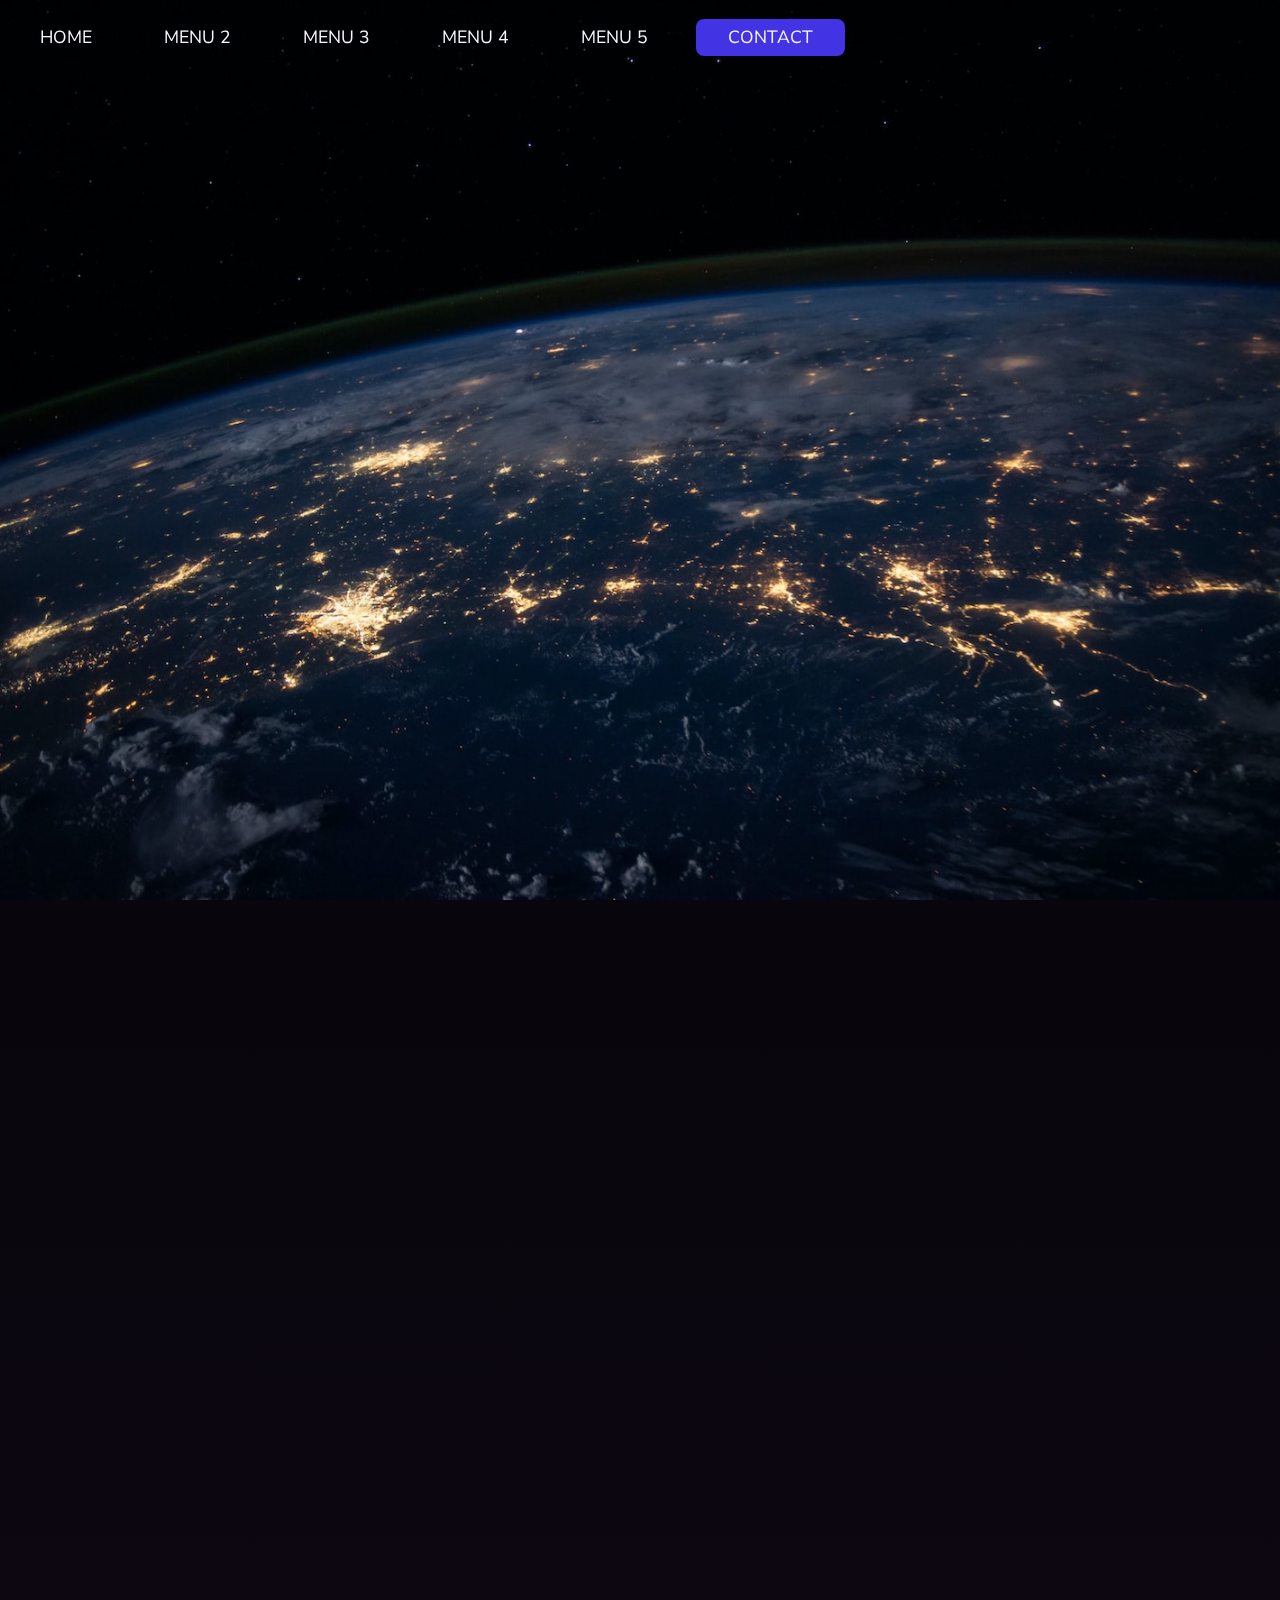
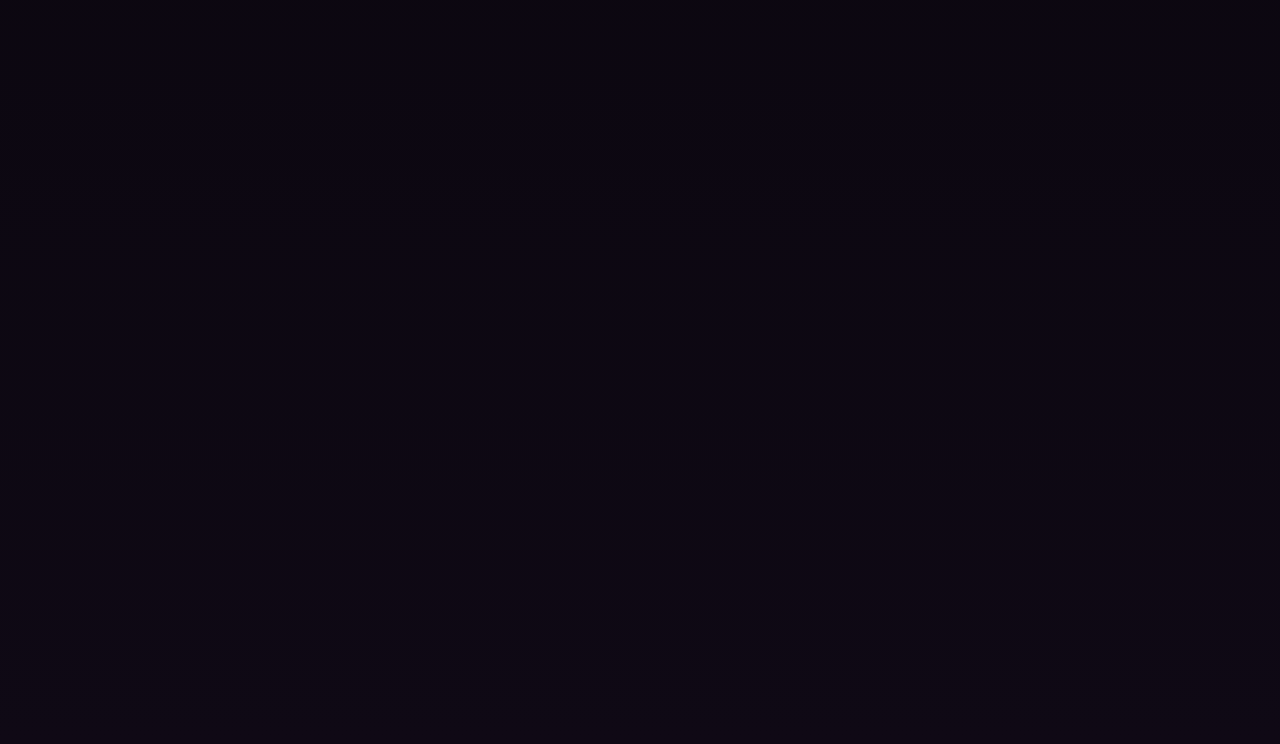
<file: menu4/index.html>
<!DOCTYPE html>
<html lang="en">
<head>
    <meta charset="UTF-8">
    <meta http-equiv="X-UA-Compatible" content="IE=edge">
    <meta name="viewport" content="width=device-width, initial-scale=1.0">
    <title>Menu cuatro</title>
    <link rel="stylesheet" href="estilos.css">

    <link rel="preconnect" href="https://fonts.googleapis.com">
    <link rel="preconnect" href="https://fonts.gstatic.com" crossorigin>
    <link href="https://fonts.googleapis.com/css2?family=Nunito+Sans:ital,wght@0,600;0,800;1,600;1,800&display=swap"
      rel="stylesheet">

    <script defer src="index.js"></script>
</head>
<body>
    <nav>
        <div class="container nav-container">
         
          <div class="nav-wrapper">
            <button class="btn btn--menu" id="menu-btn" aria-expanded="false" aria-controls="menu" aria-label="Open mobile nav">
              <svg xmlns="http://www.w3.org/2000/svg" width="32" fill="none" viewBox="0 0 24 24" stroke="currentColor"
                stroke-width="4">
                <path stroke-linecap="round" stroke-linejoin="round" d="M4 8h16M4 16h16" />
              </svg>
            </button>
            <ul role="menubar" class="nav-links" id="menu">
              <li role="none">
                <a role="menuitem" href="/MENU INICIO/menu.html" class="nav-link btn">Home</a>
              </li>
              <li role="none">
                <a role="menuitem" href="/menu2/menu2.html" class="nav-link btn">Menu 2</a>
              </li>
              <li role="none">
                <a role="menuitem" href="/menu3/index.html" class="nav-link btn">Menu 3</a>
              </li>
              <li role="none">
                <a role="menuitem" href="/menu4/index.html" class="nav-link btn">Menu 4</a>
              </li>

              <li role="none">
                <a role="menuitem" href="/menu5/index.html" class="nav-link btn">Menu 5</a>
              </li>

              <li role="none">
                <a role="menuitem" href="#" class="nav-link btn btn--accent">Contact</a>
              </li>
            </ul>
          </div>
        </div>
      </nav>
      <header>
        <img class="header__img" srcset="./assets/spaceLg.jpg 1999w, ./assets/spaceMd.jpg 1000w, ./assets/spaceSm.jpg 500w" src="./assets/space.jpg" alt="View of earth from space" />
        <div class="container header-container">
          <h1 class="h1 rise">The Next Frontier</h1>
          <p class="h3 rise subheading">Explore the universe of tomorrow.</p>
        </div>
      </header>
      <main>
        <section class="stars container--sm fade-up" aria-labelledby="stars">
          <h2 class="h2" id="stars">Look to the Stars</h2>
          <p class="body">Lorem ipsum dolor sit, amet consectetur adipisicing elit. Vitae eligendi quibusdam dolor illum impedit nisi. Eaque sequi necessitatibus voluptatum porro.</p>
          <p class="body">Lorem ipsum dolor sit, amet consectetur adipisicing elit. Nesciunt fugiat commodi numquam? Obcaecati magni perferendis eligendi laudantium cum perspiciatis minus animi ipsa placeat adipisci repellendus, id culpa minima officiis fugiat quidem nisi sint consectetur eius vero velit sunt quas expedita. Ullam unde optio ad voluptas praesentium animi velit quae dicta?</p>
          <p class="body">Lorem ipsum dolor sit amet consectetur adipisicing elit. Itaque, temporibus.</p>
          </section>
        <section class="container" aria-labelledby="cards">
          <h2 class="sr-only" id="cards">Reasons to Travel</h2>
          <div class="card-container">
            <div class="card fade-up">
              <svg xmlns="http://www.w3.org/2000/svg" class="card__image fade-up" width="192" fill="currentColor" viewBox="0 0 256 256">
                <rect width="256" height="256" fill="none"></rect>
                <path
                  d="M138.7,175.5l-19.2,52.1a8,8,0,0,1-15,0L85.3,175.5a8.1,8.1,0,0,0-4.8-4.8L28.4,151.5a8,8,0,0,1,0-15l52.1-19.2a8.1,8.1,0,0,0,4.8-4.8l19.2-52.1a8,8,0,0,1,15,0l19.2,52.1a8.1,8.1,0,0,0,4.8,4.8l52.1,19.2a8,8,0,0,1,0,15l-52.1,19.2A8.1,8.1,0,0,0,138.7,175.5Z"
                  fill="none" stroke="currentColor" stroke-linecap="round" stroke-linejoin="round" stroke-width="16"></path>
                <line x1="176" y1="16" x2="176" y2="64" fill="none" stroke="currentColor" stroke-linecap="round" stroke-linejoin="round"
                  stroke-width="16"></line>
                <line x1="200" y1="40" x2="152" y2="40" fill="none" stroke="currentColor" stroke-linecap="round" stroke-linejoin="round"
                  stroke-width="16"></line>
                <line x1="224" y1="72" x2="224" y2="104" fill="none" stroke="currentColor" stroke-linecap="round" stroke-linejoin="round"
                  stroke-width="16"></line>
                <line x1="240" y1="88" x2="208" y2="88" fill="none" stroke="currentColor" stroke-linecap="round" stroke-linejoin="round"
                  stroke-width="16"></line>
              </svg>
              <div>
                <h3 class="h3">Stars in the Sky</h3>
                <p class="body">Lorem ipsum dolor sit amet consectetur adipisicing elit. Harum obcaecati, deserunt optio possimus atque qui!</p>
              </div>
            </div>
            <div class="card fade-up">
              <svg xmlns="http://www.w3.org/2000/svg" class="card__image fade-up" width="192" fill="currentColor" viewBox="0 0 256 256">
                <rect width="256" height="256" fill="none"></rect>
                <path d="M88,148a68,68,0,1,1,68,68H76a44,44,0,0,1,0-88,42.5,42.5,0,0,1,14.3,2.4" fill="none" stroke="currentColor"
                  stroke-linecap="round" stroke-linejoin="round" stroke-width="16"></path>
                <path
                  d="M47,138.9A64.1,64.1,0,0,1,9.6,94.4h0A68.3,68.3,0,0,0,24,96,64.1,64.1,0,0,0,88,32a68.3,68.3,0,0,0-1.6-14.4h0A64,64,0,0,1,136,80c0,1,0,2-.1,3"
                  fill="none" stroke="currentColor" stroke-linecap="round" stroke-linejoin="round" stroke-width="16"></path>
              </svg>
              <div>
                <h3 class="h3">Moon Up Above</h3>
                <p class="body">Lorem ipsum dolor sit amet consectetur adipisicing elit. Harum obcaecati, deserunt optio possimus atque qui!</p>
              </div>
            </div>
            <div class="card fade-up">
              <svg xmlns="http://www.w3.org/2000/svg" class="card__image fade-up" width="192" fill="currentcolor" viewBox="0 0 256 256">
                <rect width="256" height="256" fill="none"></rect>
                <line x1="92.8" y1="59" x2="85.1" y2="40.5" fill="none" stroke="currentcolor" stroke-linecap="round"
                  stroke-linejoin="round" stroke-width="16"></line>
                <line x1="43" y1="108.8" x2="24.5" y2="101.1" fill="none" stroke="currentcolor" stroke-linecap="round"
                  stroke-linejoin="round" stroke-width="16"></line>
                <line x1="213" y1="108.8" x2="231.5" y2="101.1" fill="none" stroke="currentcolor" stroke-linecap="round"
                  stroke-linejoin="round" stroke-width="16"></line>
                <line x1="163.2" y1="59" x2="170.9" y2="40.5" fill="none" stroke="currentcolor" stroke-linecap="round"
                  stroke-linejoin="round" stroke-width="16"></line>
                <line x1="240" y1="160" x2="16" y2="160" fill="none" stroke="currentcolor" stroke-linecap="round" stroke-linejoin="round"
                  stroke-width="16"></line>
                <line x1="208" y1="200" x2="48" y2="200" fill="none" stroke="currentcolor" stroke-linecap="round" stroke-linejoin="round"
                  stroke-width="16"></line>
                <path d="M70.2,160a60,60,0,1,1,115.6,0" fill="none" stroke="currentcolor" stroke-linecap="round" stroke-linejoin="round"
                  stroke-width="16"></path>
              </svg>
              <div>
                <h3 class="h3">Ain’t no Sun Allowed</h3>
                <p class="body">Lorem ipsum dolor sit amet consectetur adipisicing elit. Harum obcaecati, deserunt optio possimus atque qui!</p>
              </div>
            </div>
          </div>
        </section>
        <section class="container--sm moons fade-up" aria-labelledby="moons">
          <h3 class="h2" id="moons">Space Travel for Everyone</h3>
          <p class="body">Lorem ipsum dolor sit, amet consectetur adipisicing elit. Vitae eligendi quibusdam dolor illum impedit
            nisi. Eaque sequi necessitatibus voluptatum porro.</p>
          <p class="body">Lorem ipsum dolor sit, amet consectetur adipisicing elit. Nesciunt fugiat commodi numquam? Obcaecati
            magni perferendis eligendi laudantium cum perspiciatis minus animi ipsa placeat adipisci repellendus, id culpa minima
            officiis fugiat quidem nisi sint consectetur eius vero velit sunt quas expedita. Ullam unde optio ad voluptas
            praesentium animi velit quae dicta?</p>
          <p class="body">Lorem ipsum dolor sit amet consectetur adipisicing elit. Itaque, temporibus.</p>
        </section>
      </main>
</body>
</html>
</file>
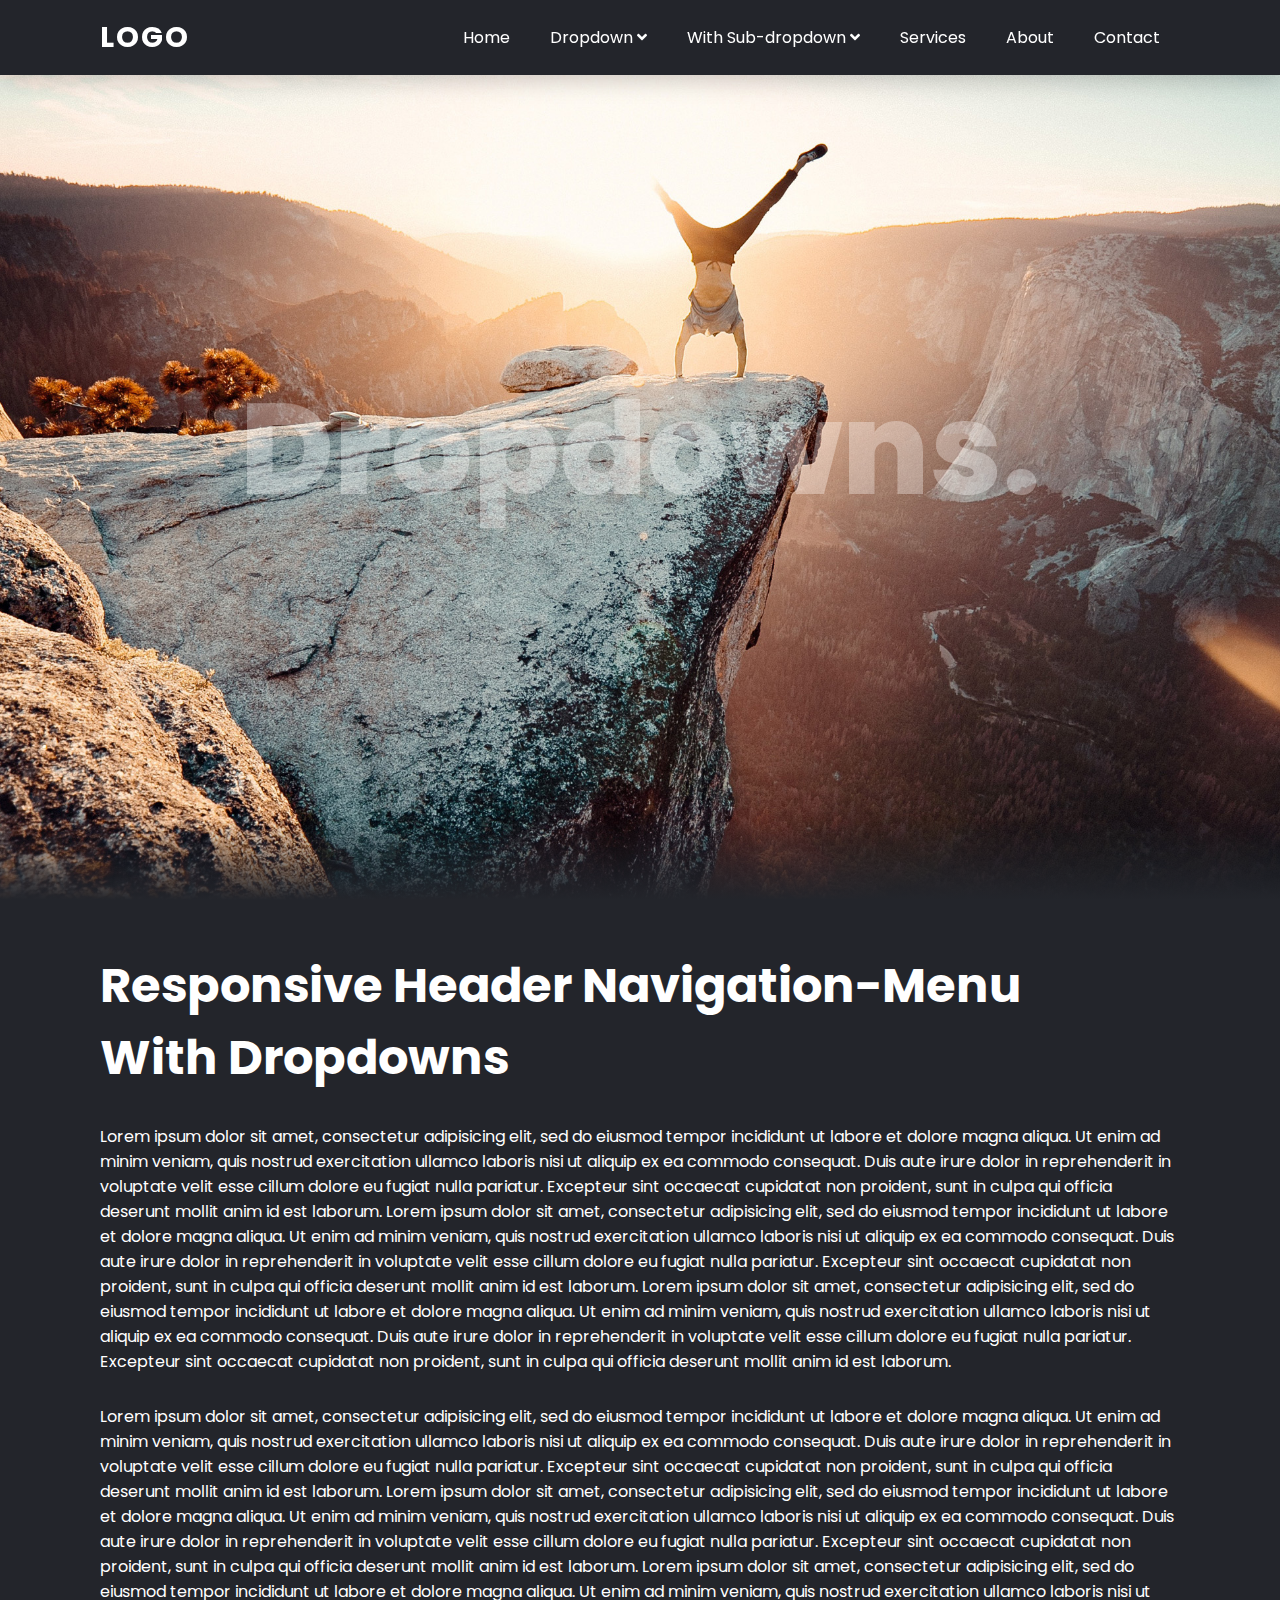
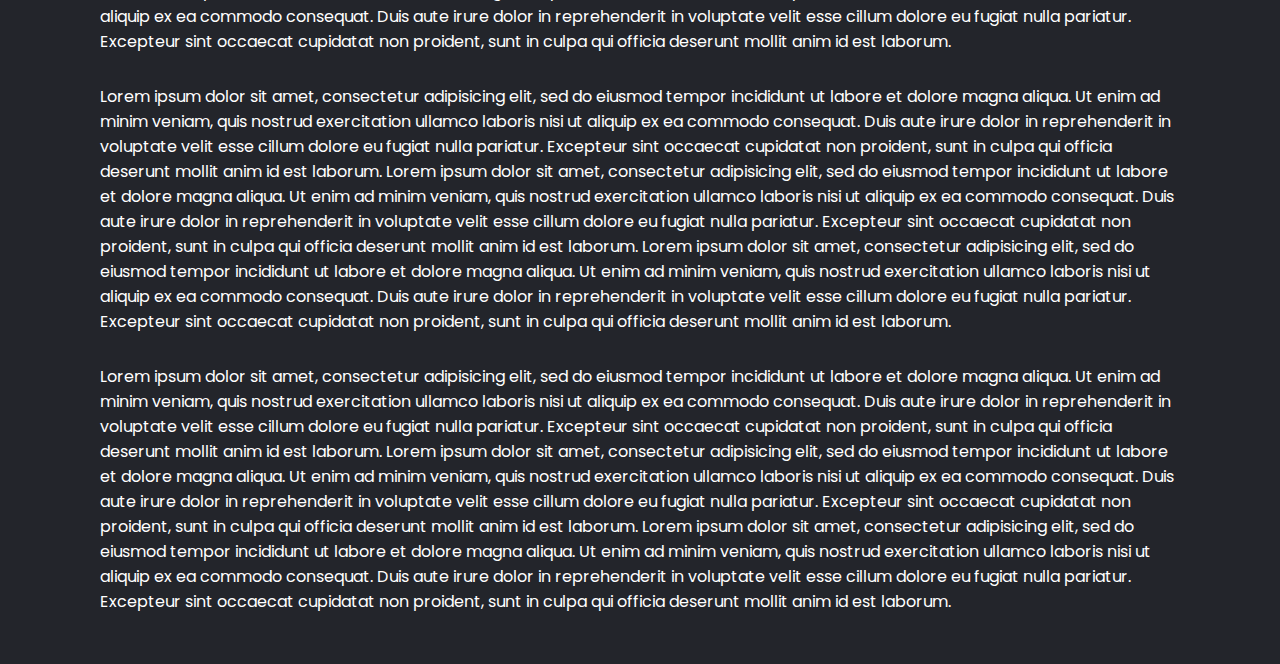
<file: menu5/index.html>
<!DOCTYPE html>
<html lang="en">
<head>
    <meta charset="UTF-8">
    <meta http-equiv="X-UA-Compatible" content="IE=edge">
    <meta name="viewport" content="width=device-width, initial-scale=1.0">
    <title>Menu 5</title>
    <link rel="stylesheet" href="estilos.css">
    <script defer src="index.js"></script>

    <link rel="stylesheet" href="https://cdnjs.cloudflare.com/ajax/libs/font-awesome/5.15.3/css/all.min.css">
    <script src="https://cdnjs.cloudflare.com/ajax/libs/jquery/3.6.0/jquery.min.js" charset="utf-8"></script>

</head>
<body>
    <header>
      <a href="#" class="logo">logo</a>
      <div class="navigation">
        <ul class="menu">
          <div class="close-btn"></div>
          <li class="menu-item"><a href="/MENU INICIO/menu.html">Home</a></li>
          <li class="menu-item">
            <a class="sub-btn" href="#">Dropdown <i class="fas fa-angle-down"></i></a>
            <ul class="sub-menu">
              <li class="sub-item"><a href="#">Sub Item 01</a></li>
              <li class="sub-item"><a href="#">Sub Item 02</a></li>
              <li class="sub-item"><a href="#">Sub Item 03</a></li>
            </ul>
          </li>
          <li class="menu-item">
            <a class="sub-btn" href="#">With Sub-dropdown <i class="fas fa-angle-down"></i></a>
            <ul class="sub-menu">
              <li class="sub-item"><a href="#">Sub Item 01</a></li>
              <li class="sub-item"><a href="#">Sub Item 02</a></li>
              <li class="sub-item"><a href="#">Sub Item 03</a></li>
              <li class="sub-item"><a href="#">Sub Item 04</a></li>
              <li class="sub-item more">
                <a class="more-btn" href="#">More Items <i class="fas fa-angle-right"></i></a>
                <ul class="more-menu">
                  <li class="more-item"><a href="#">More Item 01</a></li>
                  <li class="more-item"><a href="#">More Item 02</a></li>
                </ul>
              </li>
            </ul>
          </li>
          <li class="menu-item"><a href="#">Services</a></li>
          <li class="menu-item"><a href="#">About</a></li>
          <li class="menu-item"><a href="#">Contact</a></li>
        </ul>
      </div>
      <div class="menu-btn"></div>
    </header>

    <section class="section-home">
      <h1>Dropdowns.</h1>
    </section>
    <section class="section-two">
      <h2>Responsive Header Navigation-Menu<br>With Dropdowns</h2>
      <p>Lorem ipsum dolor sit amet, consectetur adipisicing elit, sed do eiusmod tempor incididunt ut labore et dolore magna aliqua. Ut enim ad minim veniam, quis nostrud exercitation ullamco laboris nisi ut aliquip ex ea commodo consequat. Duis aute irure dolor in reprehenderit in voluptate velit esse cillum dolore eu fugiat nulla pariatur. Excepteur sint occaecat cupidatat non proident, sunt in culpa qui officia deserunt mollit anim id est laborum. Lorem ipsum dolor sit amet, consectetur adipisicing elit, sed do eiusmod tempor incididunt ut labore et dolore magna aliqua. Ut enim ad minim veniam, quis nostrud exercitation ullamco laboris nisi ut aliquip ex ea commodo consequat. Duis aute irure dolor in reprehenderit in voluptate velit esse cillum dolore eu fugiat nulla pariatur. Excepteur sint occaecat cupidatat non proident, sunt in culpa qui officia deserunt mollit anim id est laborum. Lorem ipsum dolor sit amet, consectetur adipisicing elit, sed do eiusmod tempor incididunt ut labore et dolore magna aliqua. Ut enim ad minim veniam, quis nostrud exercitation ullamco laboris nisi ut aliquip ex ea commodo consequat. Duis aute irure dolor in reprehenderit in voluptate velit esse cillum dolore eu fugiat nulla pariatur. Excepteur sint occaecat cupidatat non proident, sunt in culpa qui officia deserunt mollit anim id est laborum.</p>
      <p>Lorem ipsum dolor sit amet, consectetur adipisicing elit, sed do eiusmod tempor incididunt ut labore et dolore magna aliqua. Ut enim ad minim veniam, quis nostrud exercitation ullamco laboris nisi ut aliquip ex ea commodo consequat. Duis aute irure dolor in reprehenderit in voluptate velit esse cillum dolore eu fugiat nulla pariatur. Excepteur sint occaecat cupidatat non proident, sunt in culpa qui officia deserunt mollit anim id est laborum. Lorem ipsum dolor sit amet, consectetur adipisicing elit, sed do eiusmod tempor incididunt ut labore et dolore magna aliqua. Ut enim ad minim veniam, quis nostrud exercitation ullamco laboris nisi ut aliquip ex ea commodo consequat. Duis aute irure dolor in reprehenderit in voluptate velit esse cillum dolore eu fugiat nulla pariatur. Excepteur sint occaecat cupidatat non proident, sunt in culpa qui officia deserunt mollit anim id est laborum. Lorem ipsum dolor sit amet, consectetur adipisicing elit, sed do eiusmod tempor incididunt ut labore et dolore magna aliqua. Ut enim ad minim veniam, quis nostrud exercitation ullamco laboris nisi ut aliquip ex ea commodo consequat. Duis aute irure dolor in reprehenderit in voluptate velit esse cillum dolore eu fugiat nulla pariatur. Excepteur sint occaecat cupidatat non proident, sunt in culpa qui officia deserunt mollit anim id est laborum.</p>
      <p>Lorem ipsum dolor sit amet, consectetur adipisicing elit, sed do eiusmod tempor incididunt ut labore et dolore magna aliqua. Ut enim ad minim veniam, quis nostrud exercitation ullamco laboris nisi ut aliquip ex ea commodo consequat. Duis aute irure dolor in reprehenderit in voluptate velit esse cillum dolore eu fugiat nulla pariatur. Excepteur sint occaecat cupidatat non proident, sunt in culpa qui officia deserunt mollit anim id est laborum. Lorem ipsum dolor sit amet, consectetur adipisicing elit, sed do eiusmod tempor incididunt ut labore et dolore magna aliqua. Ut enim ad minim veniam, quis nostrud exercitation ullamco laboris nisi ut aliquip ex ea commodo consequat. Duis aute irure dolor in reprehenderit in voluptate velit esse cillum dolore eu fugiat nulla pariatur. Excepteur sint occaecat cupidatat non proident, sunt in culpa qui officia deserunt mollit anim id est laborum. Lorem ipsum dolor sit amet, consectetur adipisicing elit, sed do eiusmod tempor incididunt ut labore et dolore magna aliqua. Ut enim ad minim veniam, quis nostrud exercitation ullamco laboris nisi ut aliquip ex ea commodo consequat. Duis aute irure dolor in reprehenderit in voluptate velit esse cillum dolore eu fugiat nulla pariatur. Excepteur sint occaecat cupidatat non proident, sunt in culpa qui officia deserunt mollit anim id est laborum.</p>
      <p>Lorem ipsum dolor sit amet, consectetur adipisicing elit, sed do eiusmod tempor incididunt ut labore et dolore magna aliqua. Ut enim ad minim veniam, quis nostrud exercitation ullamco laboris nisi ut aliquip ex ea commodo consequat. Duis aute irure dolor in reprehenderit in voluptate velit esse cillum dolore eu fugiat nulla pariatur. Excepteur sint occaecat cupidatat non proident, sunt in culpa qui officia deserunt mollit anim id est laborum. Lorem ipsum dolor sit amet, consectetur adipisicing elit, sed do eiusmod tempor incididunt ut labore et dolore magna aliqua. Ut enim ad minim veniam, quis nostrud exercitation ullamco laboris nisi ut aliquip ex ea commodo consequat. Duis aute irure dolor in reprehenderit in voluptate velit esse cillum dolore eu fugiat nulla pariatur. Excepteur sint occaecat cupidatat non proident, sunt in culpa qui officia deserunt mollit anim id est laborum. Lorem ipsum dolor sit amet, consectetur adipisicing elit, sed do eiusmod tempor incididunt ut labore et dolore magna aliqua. Ut enim ad minim veniam, quis nostrud exercitation ullamco laboris nisi ut aliquip ex ea commodo consequat. Duis aute irure dolor in reprehenderit in voluptate velit esse cillum dolore eu fugiat nulla pariatur. Excepteur sint occaecat cupidatat non proident, sunt in culpa qui officia deserunt mollit anim id est laborum.</p>
    </section>
</body>
</html>
</file>
<file: menu4/estilos.css>
*,
*::after,
*::before {
  box-sizing: border-box;
  margin: 0;
  padding: 0;
}

:root {
  --bkg: linear-gradient(to top, #0f0915, #050307);
  --dark: #050307;
  --text: #f9f6fe;
  --accent: #4233e4;
}

body {
  font-family: "Nunito Sans", sans-serif;
  font-size: clamp(1.1rem, 2vw + 1rem, 1.4rem);
  line-height: 1.55;
  background: var(--bkg);
  color: var(--text);
}

nav {
  position: fixed;
  z-index: 10;
  width: 100%;
  padding-block: 1.2rem;
  background-color: transparent;
  transition: background-color 800ms cubic-bezier(0.64, 0.04, 0.26, 0.87);
}

nav.active {
  background-color: var(--dark);
}

.nav-container {
  display: flex;
  justify-content: space-between;
  align-items: center;
}

.logo {
  color: var(--accent);
  margin-inline: 0.5rem;
  width: clamp(3rem, 10vw, 7.5rem);
  display: grid;
  place-items: center;
}

.logo-link:focus-visible,
.nav-link:focus-visible {
  outline: 4px solid var(--accent);
  outline-offset: 0.2em;
  border-radius: 0.5rem;
}

.nav-links {
  display: flex;
  align-items: center;
  flex-direction: column;
  gap: 1.5rem;
  transform: translate3d(0, -200%, 0);
  position: absolute;
  z-index: -1;
  top: 3rem;
  left: 0;
  right: 0;
  background-color: var(--dark);
  padding: 1.5rem;
  border-bottom: 4px solid var(--accent);
  text-align: center;
}

.nav-links.activated {
  transition: transform 0.4s cubic-bezier(0.64, 0.04, 0.26, 0.87);
}

.btn {
  color: var(--text);
  text-decoration: none;
  padding: 0.3rem 1.5rem;
  cursor: pointer;
  border-radius: 0.5rem;
}

.btn--accent {
  background-color: var(--accent);
  padding: 0.3rem 2rem;
}

.btn--menu {
  color: var(--accent);
  background-color: transparent;
  border: none;
  display: grid;
  place-items: center;
  padding-inline: 1rem;
  transition: transform 0.3s cubic-bezier(0.64, 0.04, 0.26, 0.87);
}

li[role="none"],
.nav-link {
  width: 100%;
  display: block;
  font-size: 1.1rem;
  text-transform: uppercase;
}

.btn--menu[aria-expanded="true"] {
  transform: rotate(-180deg);
}

.btn--menu[aria-expanded="true"] + .nav-links {
  transform: translate3d(0, 0, 0);
}

@media (min-width: 768px) {
  .btn--menu {
    display: none;
  }
  .nav-links {
    position: static;
    transform: translate3d(0, 0, 0);
    flex-direction: row;
    border: 0;
    z-index: 0;
    padding: 0;
    inset: 0;
    background-color: transparent;
  }
  li[role="none"],
  .nav-link {
    width: initial;
  }
}

main {
  display: grid;
  gap: clamp(4rem, 1.45454537rem + 11.636364vw, 8rem);
  position: relative;
  top: -10vh;
}

h1 {
  font-size: clamp(2.5rem, 5vw + 1rem, 8rem);
  font-size: bolder;
  line-height: 1.1;
  letter-spacing: 0.02em;
}

.h2 {
  font-size: clamp(1.8rem, 4vw + 1rem, 3.5rem);
  font-size: bolder;
  line-height: 1.1;
  color: var(--accent);
}

.h3 {
  font-size: clamp(1.2rem, 3vw + 1rem, 2.2rem);
  line-height: 1.1;
  color: var(--accent);
}

.subheading {
  color: var(--text);
}

.sr-only {
  position: absolute;
  width: 1px;
  height: 1px;
  padding: 0;
  margin: -1px;
  overflow: hidden;
  clip: rect(0, 0, 0, 0);
  white-space: nowrap;
  border-width: 0;
}

header {
  min-height: 100vh;
  display: grid;
  place-items: center;
  text-align: center;
  position: relative;
}

.header__img {
  position: absolute;
  height: 100%;
  width: 100%;
  object-fit: cover;
}

.container {
  margin-inline: max((100% - 90rem) / 2, 1rem);
}

.container--sm {
  margin-inline: max((100% - 70rem) / 2, 2rem);
}

.rise {
  opacity: 0;
  animation: rise 0.8s ease-in-out forwards;
}

.rise.subheading {
  animation: rise 1.2s ease-in-out forwards 0.5s;
}

@keyframes rise {
  0% {
    transform: translateY(2rem);
    opacity: 0;
  }
  100% {
    transform: translateY(0);
    opacity: 1;
  }
}

.header-container {
  display: grid;
  gap: 1rem;
  position: relative;
  top: -5vh;
}

.stars {
  padding: clamp(1.2rem, 3.5vw, 2.5rem) clamp(1.2rem, 5vw, 3rem) 0;
  background-color: var(--dark);
  display: grid;
  border-radius: 0.5rem;
  gap: 1rem;
}

.moons {
  display: grid;
  gap: 1rem;
}

#stars {
  text-align: center;
}

.card-container {
  display: flex;
  flex-wrap: wrap;
  gap: 2.5rem 3.5rem;
}

.card {
  flex: 1 1 100%;
  display: grid;
  place-items: center;
  gap: 1.5rem;
  padding: 2.5rem 1.5rem 1.5rem;
  border: 5px solid var(--accent);
  border-radius: 0.5rem;
}

@media (min-width: 768px) {
  .card {
    flex: 1 1 28%;
  }
}

.card__image {
  width: clamp(4rem, 10vw, 8rem);
}

.fade-up {
  opacity: 0;
  transform: translate3d(0, 5rem, 0);
  transition: transform 1s cubic-bezier(0.64, 0.04, 0.26, 0.87),
    opacity 0.8s cubic-bezier(0.64, 0.04, 0.26, 0.87);
}

.fade-up.faded {
  opacity: 1;
  transform: translate3d(0, 0, 0);
}

/* Remove all animations, transitions and smooth scroll for people that prefer not to see them */
@media (prefers-reduced-motion: reduce) {
  html:focus-within {
    scroll-behavior: auto;
  }

  *,
  *::before,
  *::after {
    animation-duration: 0.01ms !important;
    animation-iteration-count: 1 !important;
    transition-duration: 0.01ms !important;
    scroll-behavior: auto !important;
  }
}
</file>
<file: menu5/estilos.css>
@import url('https://fonts.googleapis.com/css2?family=Poppins:wght@100;200;300;400;500;600;700;800;900&display=swap');

*{
  margin: 0;
  padding: 0;
  box-sizing: border-box;
  font-family: "Poppins", sans-serif;
}

section{
  padding: 20px 100px;
}

.section-home{
  position: relative;
  min-height: 100vh;
  background: url(bg.jpg)no-repeat;
  background-size: cover;
  background-position: center;
  display: flex;
  justify-content: center;
  align-items: center;
}

.section-home:before{
  content: '';
  position: absolute;
  background: linear-gradient(to top, #23252B, transparent);
  width: 100%;
  height: 80px;
  bottom: 0;
}

.section-home h1{
  color: #fff;
  font-size: 10vw;
  font-weight: 800;
  text-shadow: 0 5px 25px rgb(0 0 0 / 20%);
  opacity: 0.3;
}

.section-two{
  min-height: 100vh;
  background: #23252B;
}

.section-two h2{
  color: #fff;
  font-size: 3em;
  font-weight: 700;
  margin: 30px 0;
}

.section-two p{
  color: #fff;
  font-size: 1em;
  margin: 30px 0;
}

header{
  z-index: 999;
  position: fixed;
  top: 0;
  left: 0;
  width: 100%;
  display: flex;
  justify-content: space-between;
  align-items: center;
  background: #23252B;
  box-shadow: 0 5px 25px rgb(0 0 0 / 20%);
  padding: 0 100px;
  transition: 0.6s;
}

header .logo{
  color: #fff;
  font-size: 1.8em;
  font-weight: 700;
  text-transform: uppercase;
  text-decoration: none;
  letter-spacing: 2px;
}

header .navigation{
  position: relative;
  line-height: 75px;
  transition: 0.6s;
  transition-property: line-height;
}

header.sticky .navigation{
  line-height: 60px;
}

header .navigation .menu{
  position: relative;
  display: flex;
  justify-content: center;
  list-style: none;
  user-select: none;
}

.menu-item > a{
  color: #fff;
  font-size: 1em;
  text-decoration: none;
  margin: 20px;
  padding: 25px 0;
}

.menu-item > a:hover{
  color: #469DFF;
  transition: 0.3s;
}

.menu-item .sub-menu{
  position: absolute;
  background: #23252B;
  top: 74px;
  line-height: 40px;
  list-style: none;
  border-radius: 0 0 8px 8px;
  box-shadow: 0 5px 25px rgb(0 0 0 / 20%);
  pointer-events: none;
  transform: translateY(20px);
  opacity: 0;
  transition: 0.3s;
  transition-property: transform, opacity;
}

header.sticky .menu-item .sub-menu{
  top: 60px;
}

.menu-item:hover .sub-menu{
  pointer-events: all;
  transform: translateY(0);
  opacity: 1;
}

.menu-item .sub-menu .sub-item{
  position: relative;
  padding: 7px 0;
  cursor: pointer;
  box-shadow: inset 0px -30px 5px -30px rgba(255, 255, 255, 0.2);
}

.menu-item .sub-menu .sub-item a{
  color: #fff;
  font-size: 1em;
  text-decoration: none;
  padding: 15px 30px;
}

.menu-item .sub-menu .sub-item:hover{
  background: #4080EF;
}

.menu-item .sub-menu .sub-item:last-child:hover{
  border-radius: 0 0 8px 8px;
}

.more .more-menu{
  position: absolute;
  background: #23252B;
  list-style: none;
  top: 0;
  left: 100%;
  white-space: nowrap;
  border-radius: 0 8px 8px 8px;
  overflow: hidden;
  pointer-events: none;
  transform: translateY(20px);
  opacity: 0;
  transition: 0.3s;
  transition-property: transform, opacity;
}

.more:hover .more-menu{
  pointer-events: all;
  transform: translateY(0);
  opacity: 1;
}

.more .more-menu .more-item{
  padding: 7px 0;
  box-shadow: inset 0px -30px 5px -30px rgba(255, 255, 255, 0.2);
  transition: 0.3s;
}

.more .more-menu .more-item:hover{
  background: #4080EF;
}

.menu-btn{
  display: none;
}

@media (max-width: 1060px){
  header .navigation .menu{
    position: fixed;
    display: block;
    background: #23252b;
    min-width: 350px;
    height: 100vh;
    top: 0;
    right: -100%;
    padding: 90px 50px;
    visibility: hidden;
    overflow-y: auto;
    transition: 0.5s;
    transition-property: right, visibility;
  }

  header.sticky .navigation{
    line-height: 75px;
  }

  header .navigation .menu.active{
    right: 0;
    visibility: visible;
  }

  .menu-item{
    position: relative;
  }

  .menu-item .sub-menu{
    opacity: 1;
    position: relative;
    top: 0;
    transform: translateX(10px);
    background: rgba(255, 255, 255, 0.1);
    border-radius: 5px;
    overflow: hidden;
    display: none;
  }

  header.sticky .menu-item .sub-menu{
    top: 0;
  }

  .menu-item:hover .sub-menu{
    transform: translateX(10px);
  }

  .menu-item .sub-menu .sub-item{
    box-shadow: none;
  }

  .menu-item .sub-menu .sub-item:hover{
    background: none;
  }

  .menu-item .sub-menu .sub-item a:hover{
    color: #4080EF;
    transition: 0.3s;
  }

  .more .more-menu{
    opacity: 1;
    position: relative;
    left: 0;
    transform: translateY(0);
    background: rgba(255, 255, 255, 0.1);
    border-radius: 5px;
    display: none;
  }

  .more .more-menu .more-item{
    box-shadow: none;
  }

  .more .more-menu .more-item:hover{
    background: none;
  }

  .more .more-menu .more-item a{
    margin-left: 20px;
  }

  .close-btn{
    position: absolute;
    background: url(close.png)no-repeat;
    width: 40px;
    height: 40px;
    background-size: 25px;
    background-position: center;
    top: 0;
    left: 0;
    margin: 25px;
    cursor: pointer;
  }

  .menu-btn{
    background: url(menu.png)no-repeat;
    width: 40px;
    height: 40px;
    background-size: 30px;
    background-position: center;
    cursor: pointer;
    display: block;
  }

  header{
    padding: 15px 20px;
  }

  header.sticky{
    padding: 10px 20px;
  }
}
</file>
